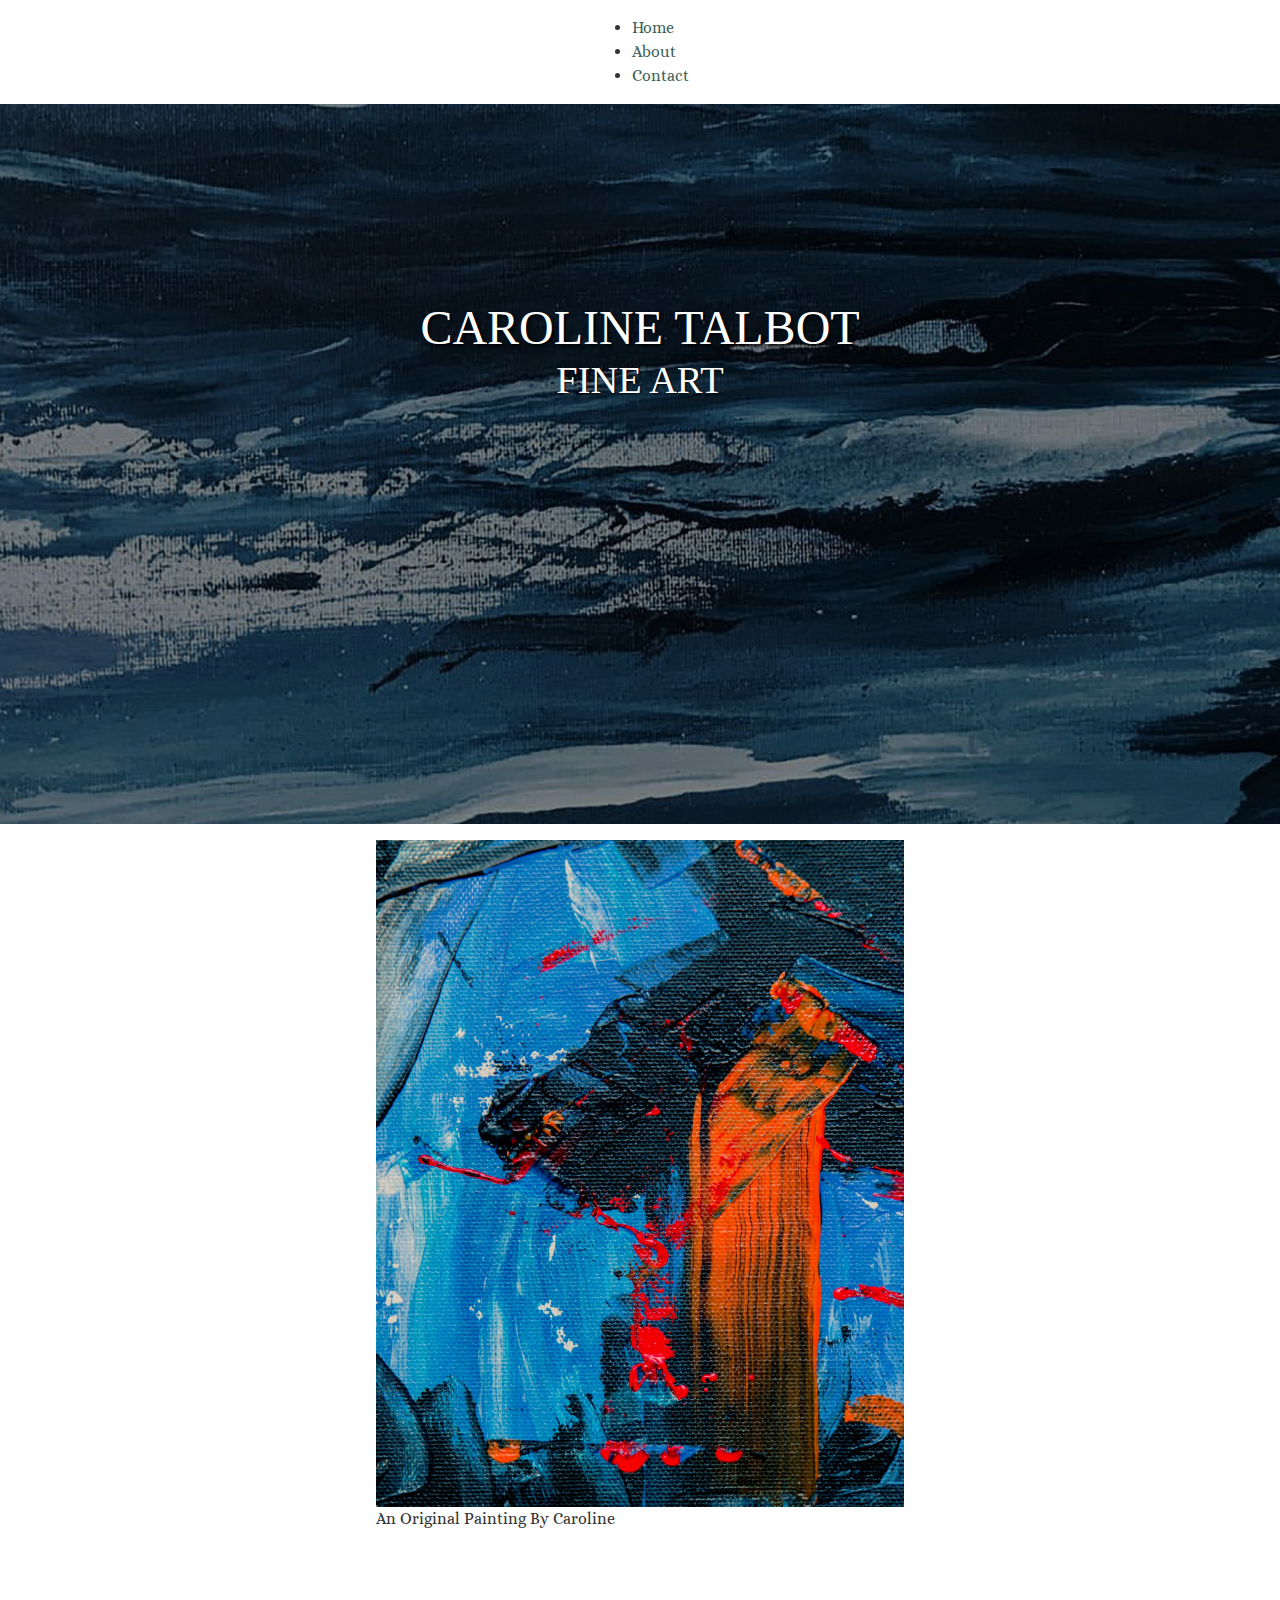
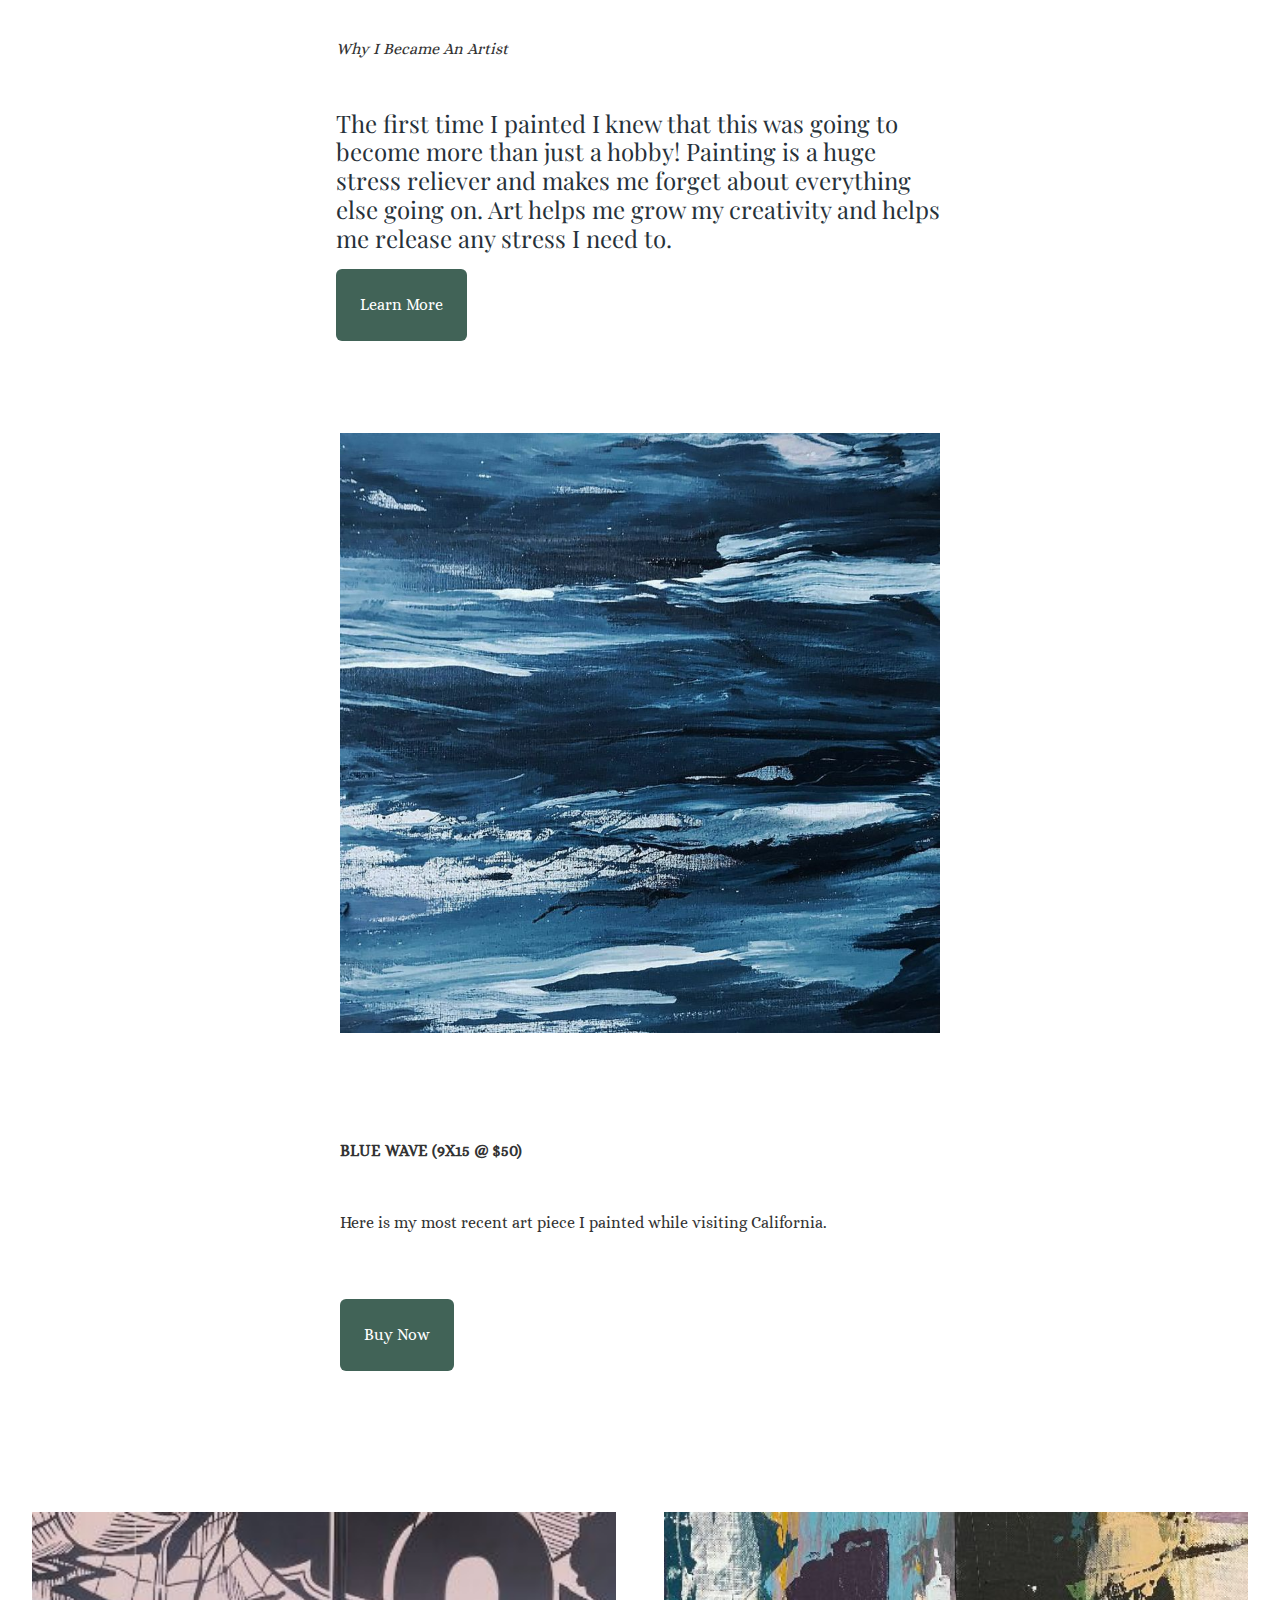
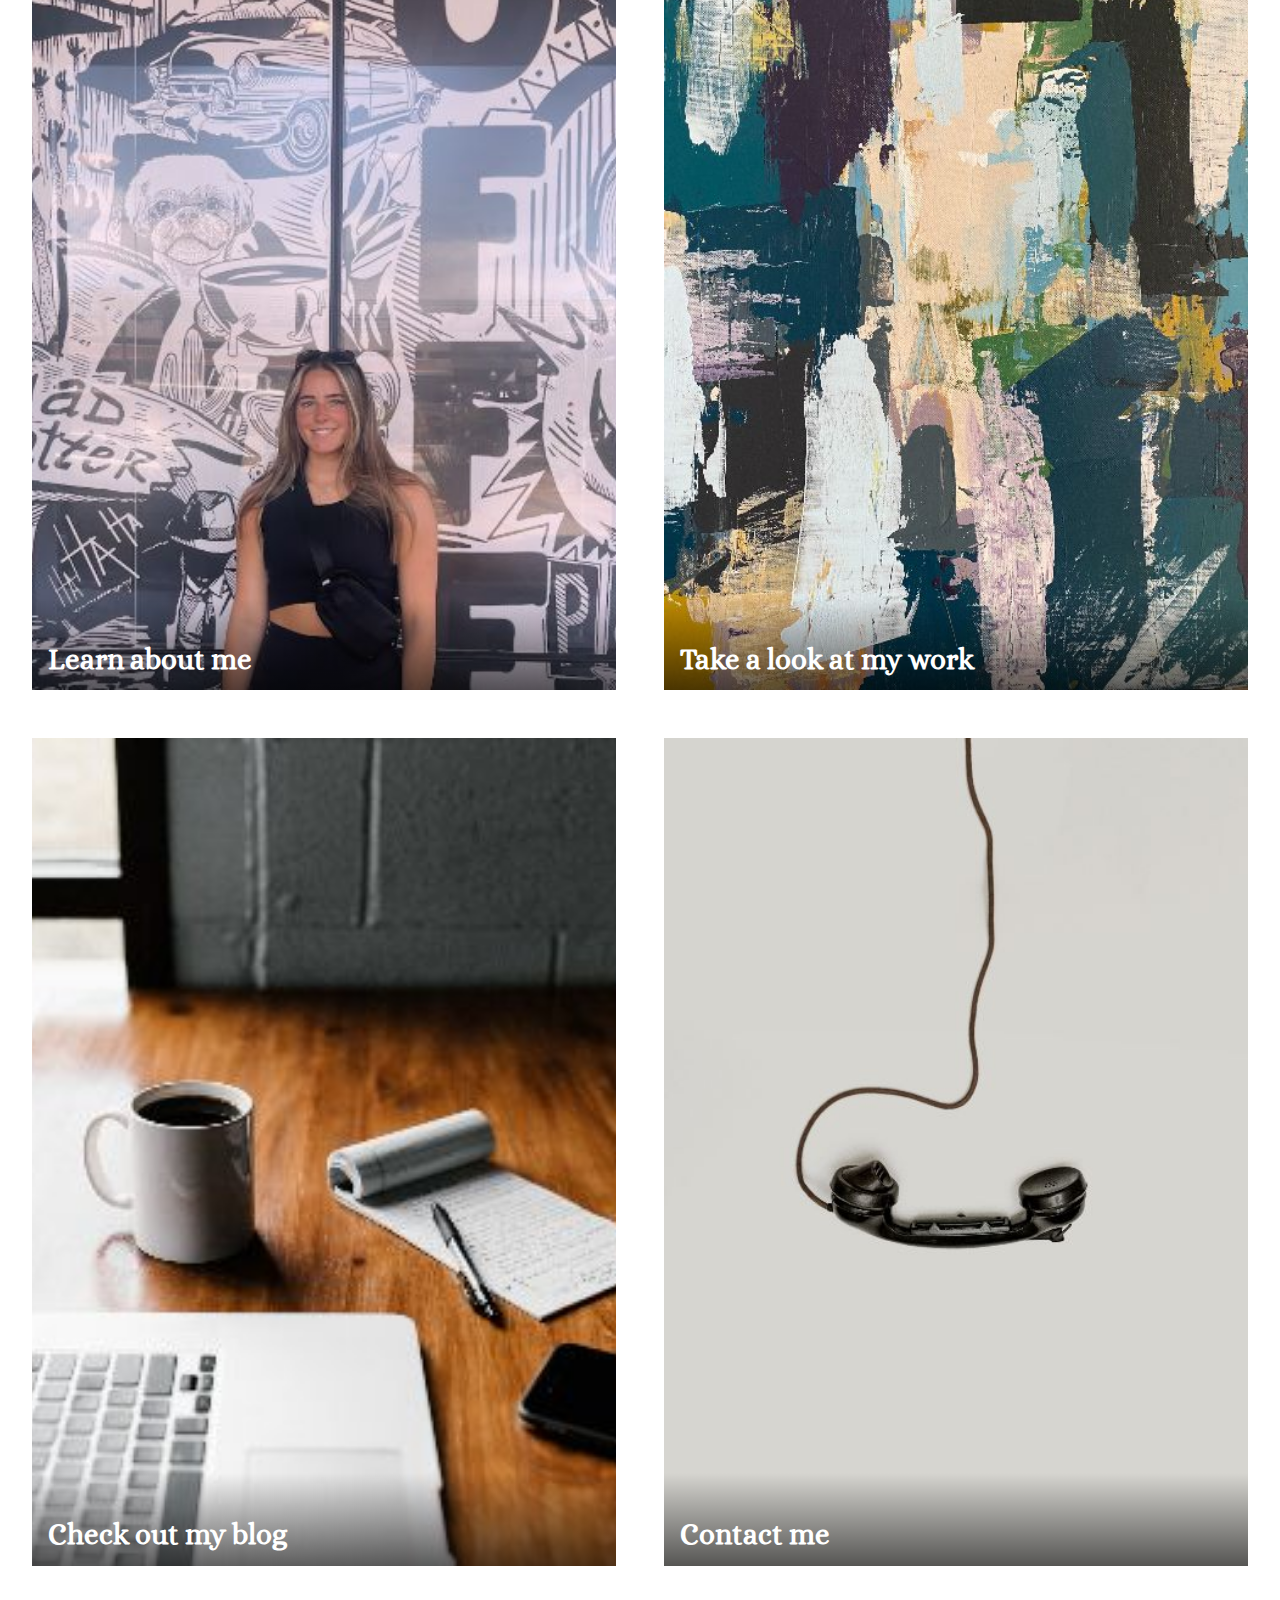
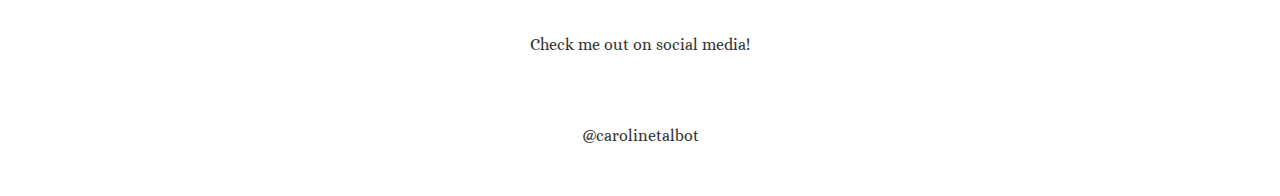
<file: index.html>
<!DOCTYPE html>
<html lang="en">

<head>
  <meta charset="UTF-8">
  <meta http-equiv="X-UA-Compatible" content="IE=edge">
  <meta name="viewport" content="width=device-width, initial-scale=1.0">
  <meta name="description" content="First web assignment">
  <link rel="apple-touch-icon" sizes="180x180" href="./images/apple-touch-icon.png">
  <link rel="icon" type="image/png" sizes="32x32" href="./images/favicon-32x32.png">
  <link rel="icon" type="image/png" sizes="16x16" href="./images/favicon-16x16.png">
  <link rel="manifest" href="./images/site.webmanifest">
  <link rel="shortcut icon" href="favicon.ico">
  <title>Homepage</title>
  <link rel="stylesheet" href="styles/normalize.css">
  <link rel="preconnect" href="https://fonts.googleapis.com">
  <link rel="preconnect" href="https://fonts.gstatic.com" crossorigin>
  <link href="https://fonts.googleapis.com/css2?family=Alice&family=Playfair+Display:wght@400;700&display=swap"
    rel="stylesheet">
  <link rel="stylesheet" href="styles/main.css">
</head>

<header>
  <nav>
    <ul>
      <li>
        <a>Home</a>
      </li>
      <li><a href="about/">About</a></li>
      <li><a href="contact/">Contact</a></li>
    </ul>
  </nav>
</header>

<body>
  <section class="hero">
    <picture>
      <source media="(min-width: 769px)" srcset="images/hero-1920.jpg">
      <source media="(min-width: 381px)" srcset="images/hero-768.jpg">
      <source media="(max-width: 380px)" srcset="images/hero-380.jpg">
      <img src="images/hero-768.jpg" alt="ocean painting">
    </picture>
    <div class="text-overlay">
      <h1>CAROLINE TALBOT</h1>
      <p>FINE ART</p>
    </div>
  </section>


  <main>

    <article class="panel">
      <figure class="right top">
        <div class="original art">
          <img src="images/painting.1.jpg" alt="An original art piece by Caroline" height="2400" width="1920">
        </div>
        <figcaption>An Original Painting By Caroline</figcaption>
      </figure>
      <div class="left bottom">
        <h2>Why I Became An Artist</h2>
        <p><em>Why I Became An Artist</em></p>
        <h3>The first time I painted I knew that this was going to become more than just a hobby! Painting is a huge
          stress reliever and makes me forget about everything else going on.
          Art helps me grow my creativity and helps me release any stress I need to.
        </h3>
        <a href="" class="button">Learn More</a>
      </div>
    </article>
  </main>

  <main>
    <article>
      <img src="images/blue-wave-900.jpg" alt="blue textured wave" width="900" height="900">
      <h2>Article 1</h2>
      <p><strong>BLUE WAVE (9X15 @ $50)</strong></p>
      <p> Here is my most recent art piece I painted while visiting California. </p>
      <a class="button">Buy Now</a>
  </main>

  <section class="cards">

    <a class="card">
      <img src="images/about-me-480.jpg" alt="about me" width="480" height="480">
      <p>Learn about me</p>
    </a>
    <a class="card">
      <img src="images/paintings-and-prints-480.jpg" alt="my paintings and prints" width="480" height="480">
      <p>Take a look at my work</p>
    </a>
    <a class="card">
      <img src="images/blog-480.jpg" alt="my blog" width="480" height="480">
      <p>Check out my blog</p>
    </a>
    <a class="card">
      <img src="images/contact-480.jpg" alt="Place to contact me" width="480" height="480">
      <p>Contact me</p>
    </a>
  </section>

  <aside>
    <p>Check me out on social media!</p>
  </aside>
  <footer>
    <p>@carolinetalbot</p>
  </footer>
</body>

</html>
</file>
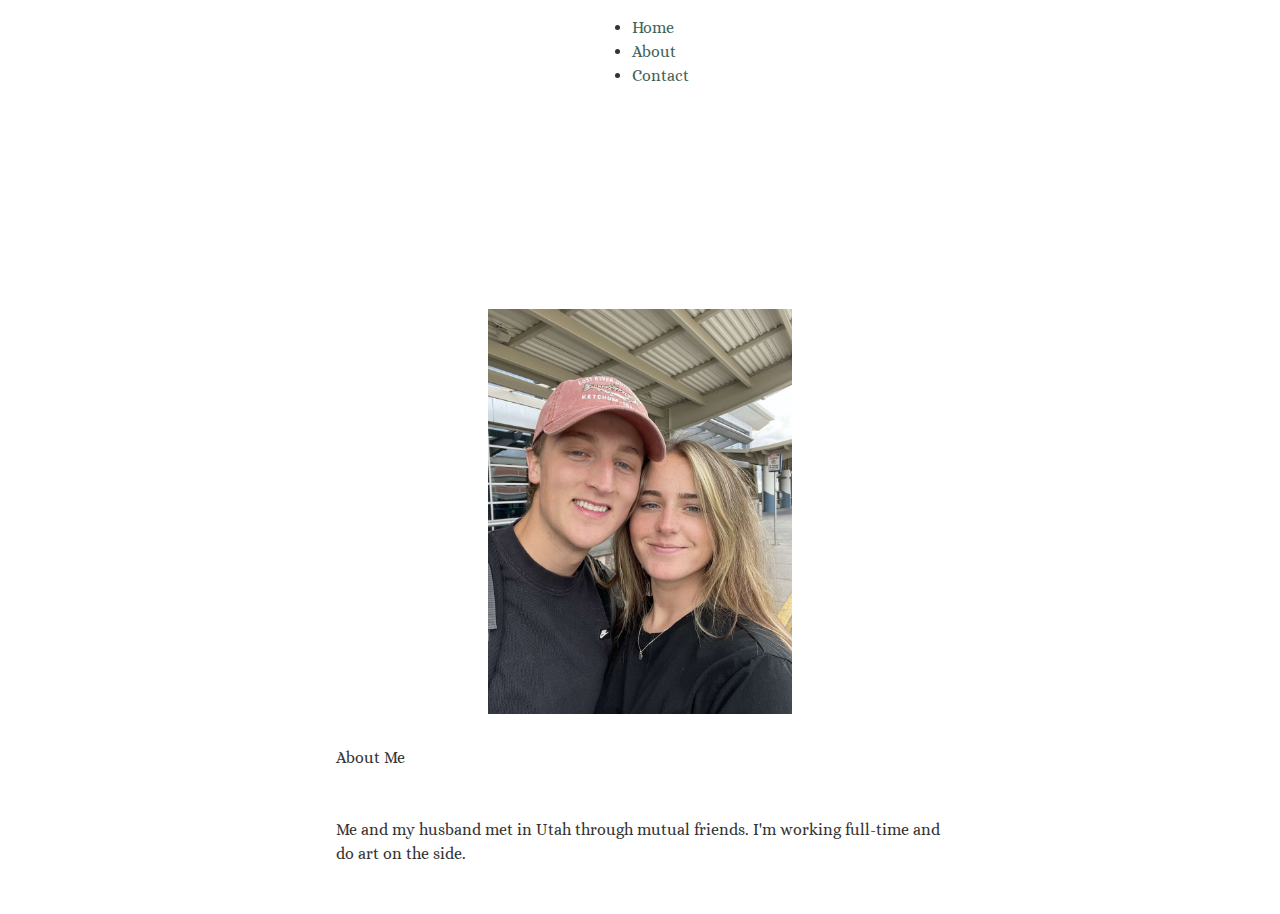
<file: about/index.html>
<!DOCTYPE html>
<html lang="en">

<head>
  <link rel="apple-touch-icon" sizes="180x180" href="../images/apple-touch-icon.png">
  <link rel="icon" type="image/png" sizes="32x32" href="../images/favicon-32x32.png">
  <link rel="icon" type="image/png" sizes="16x16" href="../images/favicon-16x16.png">
  <link rel="manifest" href="../images/site.webmanifest">
  <link rel="shortcut icon" href="../favicon.ico">
  <meta charset="UTF-8">
  <meta http-equiv="X-UA-Compatible" content="IE=edge">
  <meta name="viewport" content="width=device-width, initial-scale=1.0">
  <meta name="description" content="about us">
  <title>About</title>
  <link rel="stylesheet" href="../styles/normalize.css">
  <link rel="preconnect" href="https://fonts.googleapis.com">
  <link rel="preconnect" href="https://fonts.gstatic.com" crossorigin>
  <link href="https://fonts.googleapis.com/css2?family=Alice&family=Playfair+Display:wght@400;700&display=swap"
    rel="stylesheet">
  <link rel="stylesheet" href="../styles/main.css">
</head>

<body>
  <header>
    <nav>
      <ul>
        <li><a href="../">Home</a></li>
        <li><a>About</a></li>
        <li><a href="../contact/">Contact</a></li>
      </ul>
    </nav>
  </header>

  <main>
    <h1>About</h1>
    <img srcset="../images/about-300.jpg 300w,
    ../images/about-600.jpg 600w,
    ../images/about-900.jpg 900w" sizes="50vw" src="../images/about-600.jpg" alt="Me and my husband" width="600"
      height="800">
    <p>About Me</p>
    <p>Me and my husband met in Utah through mutual friends. I'm working full-time and do art on the side.</p>
  </main>
</body>

</html>
</file>
<file: styles/main.css>
:root {
  --midnight: #27313a;
  --mineral-green: #416357;
  --amulet: #7b9c72;
  --moon-mist: #d5dbc7;
  --highlight-gold: #e0bf72;

  --font-color: #333;
}

* {
  box-sizing: border-box;
}

body {
  margin: 0;
  font-family: "Alice", serif;
  line-height: 1.5;
  color: var(--font-color);
  display: flex;
  flex-direction: column;
  align-items: center;
}

main {
  margin: 0 auto;
  padding: 0 1rem;
  max-width: 50rem;
}

article {
  margin-bottom: 4rem;
}

h1,
h2,
h3,
h4 {
  font-family: "Playfair Display", serif;
  color: var(--midnight);
  line-height: 1.2;
  font-weight: 400;
  max-width: initial;
  margin: 1.5em 0 0;
}

h1 {
  font-size: 4rem;
  max-width: initial;
}

h2 {
  font-size: 2rem;
}

h3 {
  font-size: 1.5rem;
}

p {
  margin: 1.2rem 0;
  margin-bottom: 3rem;
}

element {
  margin-bottom: 5rem;
}

aside,
footer {
  padding: 0 1rem;
}

img {
  width: 100%;
  height: auto;
  max-width: 600px;
  display: block;
}

a {
  text-decoration: none;
  color: var(--mineral-green);
}

a[href]:hover {
  color: var(--moon-mist);
  transition: color 300ms;
}

picture img {
  max-width: none;
}

picture {
  filter: blur(85%);
}

svg {
  width: 200px;
}

/* temp fix to size about img */
img[srcset] {
  width: 50%;
  height: auto;
  margin: 2rem auto;
}

/* temporary fix to size svg images */
img[src$="svg"] {
  width: 200px;
}

.button {
  display: inline-block;
  background-color: var(--mineral-green);
  color: #fff;
  padding: 1.5rem;
  border-radius: 6px;
  cursor: pointer;
  text-align: center;
  margin: 1rem 0 1.8rem;
  transition: opacity 300ms;
}

.button:hover {
  opacity: 0.8;
}

.hero {
  position: relative;
  text-align: center;
}

.hero div {
  position: absolute;
  inset: 0 0 0 0;
  background-color: rgba(0, 0, 0, 0.4);
}

.hero h1,
.hero p {
  color: #fff;
  margin: 0 10%;
}

.hero h1 {
  font-size: clamp(2rem, 1rem + 5vw, 7rem);
  line-height: 1;
  margin-top: 30vh;
  max-width: 60rem;
  margin-bottom: 0.5rem;
  text-shadow: 1px 1px 3px #000;
}

.hero p {
  font-size: clamp(0.5rem, 3vw, 3rem);
}

.cards {
  gap: 1rem;
  margin: 2rem 1rem;
  display: flex;
  flex-direction: column;
  gap: 1rem;
}

.card {
  flex: 1 1 0;
  margin: 1rem;
  flex-direction: column;
  position: relative;
  overflow: hidden;
}

.card img {
  transition: transform 400ms;
  height: 100%;
  object-fit: cover;
}

.card:hover img {
  transform: scale(1.1);
}

.card p {
  position: absolute;
  line-height: 1;
  font-weight: bold;
  margin: 0;
  color: #fff;
  padding: 3rem 1rem 1rem;
  font-size: 1.8rem;
  inset: auto 0 0;
  background-image: linear-gradient(
    to top,
    rgba(0, 0, 0, 0.6),
    rgba(0, 0, 0, 0)
  );
}

.hero {
  text-align: center;
  position: absolute;
  color: white;
}

.body {
  font-family: "Open Sans", sans-serif;
  line-height: 1.5;
  color: #333;
}

.hero {
  align-self: stretch;
}

main {
  padding: 0 1rem;
  max-width: 40rem;
  margin: 0 auto;
}

img {
  display: block;
  width: 100%;
}

h1,
h2 {
  font-family: "Arvo", serif;
  color: #fff;
}

.hero {
  position: relative;
}

.hero .text-wrapper {
  position: absolute;
  bottom: 400px;
  left: 300px;
  border: 1px solid orange;
}

.hero p {
  margin: 0;
  /*   position: absolute; */
  color: #fff;
  font-family: "Arvo", serif;
}

.hero h1 {
  font-size: 3rem;
  /*   position: absolute */
  top: 0;
  margin: 0;
  text-shadow: 2px 2px 3px rgba(0, 0, 0, 1);
  max-width: initial;
}

.hero p {
  text-shadow: 1px 1px 2px rgba(0, 0, 0, 0.8);
  /*   font-size: 1.5rem; */
}

.hero img {
  filter: brightness(85%);
}

.hero .text-overlay {
  position: absolute;
  inset: 0, 0, 0, 0;
  padding-top: 200px;
}

img {
  display: block;
  width: 100%;
  height: auto;
}

picture img {
  height: 100%;
  object-fit: cover;
  object-position: left center;
}

@media (min-width: 600px) {
  .cards {
    flex-direction: row;
    flex-wrap: wrap;
  }

  .card {
    flex: 1 1 40%;
  }
}

@media (max-width: 850px) {
  .cards {
    /*     flex-wrap: nowrap; */
  }
  .card {
    flex: 1 1 50%;
  }
}
</file>
